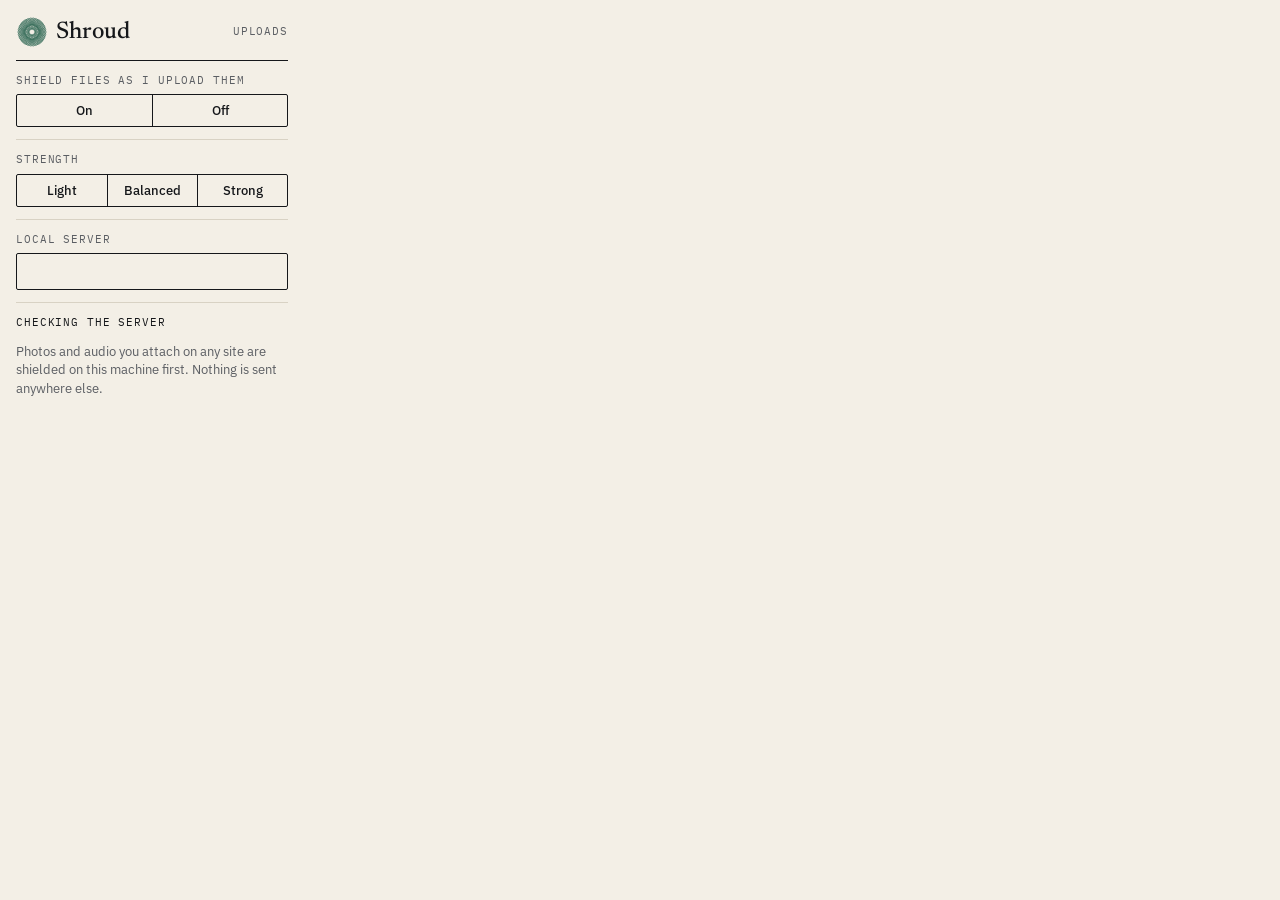
<file: extension/popup.html>
<!doctype html>
<html lang="en">
<head>
<meta charset="utf-8">
<style>
@font-face { font-family: "Newsreader"; src: url("fonts/newsreader-normal-300-700.woff2") format("woff2"); font-weight: 300 700; }
@font-face { font-family: "Plex Sans"; src: url("fonts/plex-sans-normal-400.woff2") format("woff2"); font-weight: 400; }
@font-face { font-family: "Plex Sans"; src: url("fonts/plex-sans-normal-500.woff2") format("woff2"); font-weight: 500; }
@font-face { font-family: "Plex Mono"; src: url("fonts/plex-mono-normal-400.woff2") format("woff2"); font-weight: 400; }
:root { --paper: #F3EFE6; --ink: #15171A; --graphite: #5B5E63; --rule: #D8D2C4; --green: #1E5C47; --oxblood: #8A2B22; }
* { box-sizing: border-box; }
body { margin: 0; width: 304px; background: var(--paper); color: var(--ink); font: 400 15px/1.45 "Plex Sans", sans-serif; padding: 16px; }
header { display: flex; align-items: center; gap: 8px; padding-bottom: 12px; border-bottom: 1px solid var(--ink); }
header svg { width: 32px; height: 32px; }
header svg path { fill: none; stroke: var(--green); stroke-width: .6px; vector-effect: non-scaling-stroke; }
h1 { font: 500 24px/1 "Newsreader", serif; margin: 0; flex: 1; }
.label { font: 400 11px/1.4 "Plex Mono", monospace; letter-spacing: .08em; text-transform: uppercase; color: var(--graphite); }
.field { display: grid; gap: 6px; padding: 12px 0; border-bottom: 1px solid var(--rule); }
.seg { display: grid; grid-auto-flow: column; grid-auto-columns: 1fr; border: 1px solid var(--ink); border-radius: 2px; }
.seg button { font: 500 13px/1 "Plex Sans", sans-serif; padding: 9px 4px; background: none; border: 0; color: var(--ink); cursor: pointer; }
.seg button + button { border-left: 1px solid var(--ink); }
.seg button[aria-checked="true"] { background: var(--ink); color: var(--paper); }
input[type=text] { font: 400 13px/1 "Plex Mono", monospace; padding: 9px 8px; border: 1px solid var(--ink); border-radius: 2px; background: var(--paper); color: var(--ink); width: 100%; }
input[type=text]:focus-visible, button:focus-visible { outline: 1px solid var(--green); outline-offset: 2px; }
#state { padding-top: 12px; color: var(--ink); }
#state.down { color: var(--oxblood); }
p { margin: 12px 0 0; color: var(--graphite); font-size: 13px; }
</style>
</head>
<body>
<header><svg id="mark" viewBox="-20 -20 40 40" aria-hidden="true"></svg><h1>Shroud</h1><span class="label">Uploads</span></header>
<div class="field">
  <span class="label">Shield files as I upload them</span>
  <div class="seg" id="enabled" role="radiogroup"><button data-v="on" role="radio">On</button><button data-v="off" role="radio">Off</button></div>
</div>
<div class="field">
  <span class="label">Strength</span>
  <div class="seg" id="strength" role="radiogroup"><button data-v="light" role="radio">Light</button><button data-v="balanced" role="radio">Balanced</button><button data-v="strong" role="radio">Strong</button></div>
</div>
<div class="field">
  <label class="label" for="backend">Local server</label>
  <input id="backend" type="text" spellcheck="false">
</div>
<div id="state" class="label">Checking the server</div>
<p>Photos and audio you attach on any site are shielded on this machine first. Nothing is sent anywhere else.</p>
<script src="popup.js"></script>
</body>
</html>
</file>
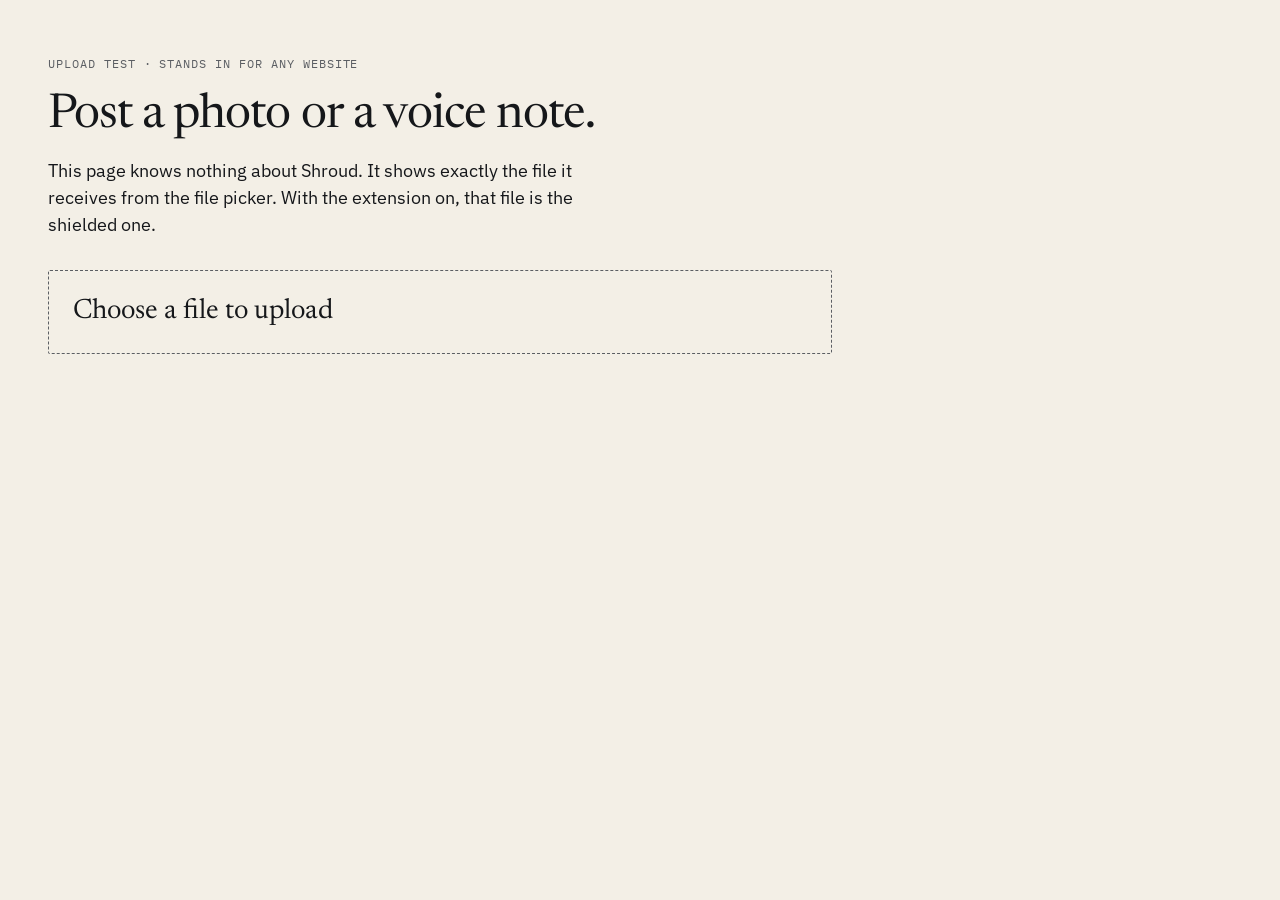
<file: extension/test.html>
<!doctype html>
<html lang="en">
<head>
<meta charset="utf-8">
<meta name="viewport" content="width=device-width, initial-scale=1">
<link rel="icon" href="data:,">
<title>Any website — upload test</title>
<style>
@font-face { font-family: "Newsreader"; src: url("fonts/newsreader-normal-300-700.woff2") format("woff2"); font-weight: 300 700; }
@font-face { font-family: "Plex Sans"; src: url("fonts/plex-sans-normal-400.woff2") format("woff2"); font-weight: 400; }
@font-face { font-family: "Plex Sans"; src: url("fonts/plex-sans-normal-500.woff2") format("woff2"); font-weight: 500; }
@font-face { font-family: "Plex Mono"; src: url("fonts/plex-mono-normal-400.woff2") format("woff2"); font-weight: 400; }
:root { --paper: #F3EFE6; --ink: #15171A; --graphite: #5B5E63; --rule: #D8D2C4; --green: #1E5C47; }
* { box-sizing: border-box; }
body { margin: 0; background: var(--paper); color: var(--ink); font: 400 18px/1.5 "Plex Sans", sans-serif; padding: 48px; max-width: 880px; }
.label { font: 400 12px/1.4 "Plex Mono", monospace; letter-spacing: .08em; text-transform: uppercase; color: var(--graphite); font-variant-numeric: tabular-nums; }
h1 { font: 400 48px/1.05 "Newsreader", serif; letter-spacing: -.02em; margin: 16px 0 16px; }
p { margin: 0 0 32px; max-width: 32em; }
.pick { display: block; border: 1px dashed var(--graphite); border-radius: 2px; padding: 24px; cursor: pointer; font: 400 28px/1.2 "Newsreader", serif; }
.pick:hover { border-color: var(--green); border-style: solid; }
#got { margin-top: 32px; border-top: 1px solid var(--ink); }
.row { display: flex; justify-content: space-between; gap: 16px; padding: 8px 0; border-bottom: 1px solid var(--rule); font: 400 15px/1.4 "Plex Mono", monospace; }
img, audio { display: block; margin-top: 24px; max-width: 100%; max-height: 420px; border: 1px solid var(--ink); }
audio { border: 0; }
@media (max-width: 640px) { body { padding: 16px; } h1 { font-size: 34px; } }
</style>
</head>
<body>
<span class="label">Upload test · stands in for any website</span>
<h1>Post a photo or a voice note.</h1>
<p>This page knows nothing about Shroud. It shows exactly the file it receives from the file picker. With the extension on, that file is the shielded one.</p>
<label class="pick"><input id="f" type="file" accept="image/*,audio/*" hidden>Choose a file to upload</label>
<div id="got" hidden></div>
<script>
document.getElementById("f").addEventListener("change", (e) => {
  const f = e.target.files[0], got = document.getElementById("got");
  if (!f) return;
  got.hidden = false; got.replaceChildren();
  const row = (k, v) => { const d = document.createElement("div"); d.className = "row"; const a = document.createElement("span"); a.className = "label"; a.textContent = k; const b = document.createElement("span"); b.textContent = v; d.append(a, b); got.appendChild(d); };
  row("File the site received", f.name); row("Type", f.type || "unknown"); row("Size", (f.size / 1024).toFixed(0) + " KB");
  row("Received at", new Date().toLocaleTimeString("en-GB"));
  const el = document.createElement(f.type.startsWith("audio/") ? "audio" : "img");
  el.src = URL.createObjectURL(f); if (el.tagName === "AUDIO") el.controls = true;
  got.appendChild(el);
});
</script>
</body>
</html>
</file>
